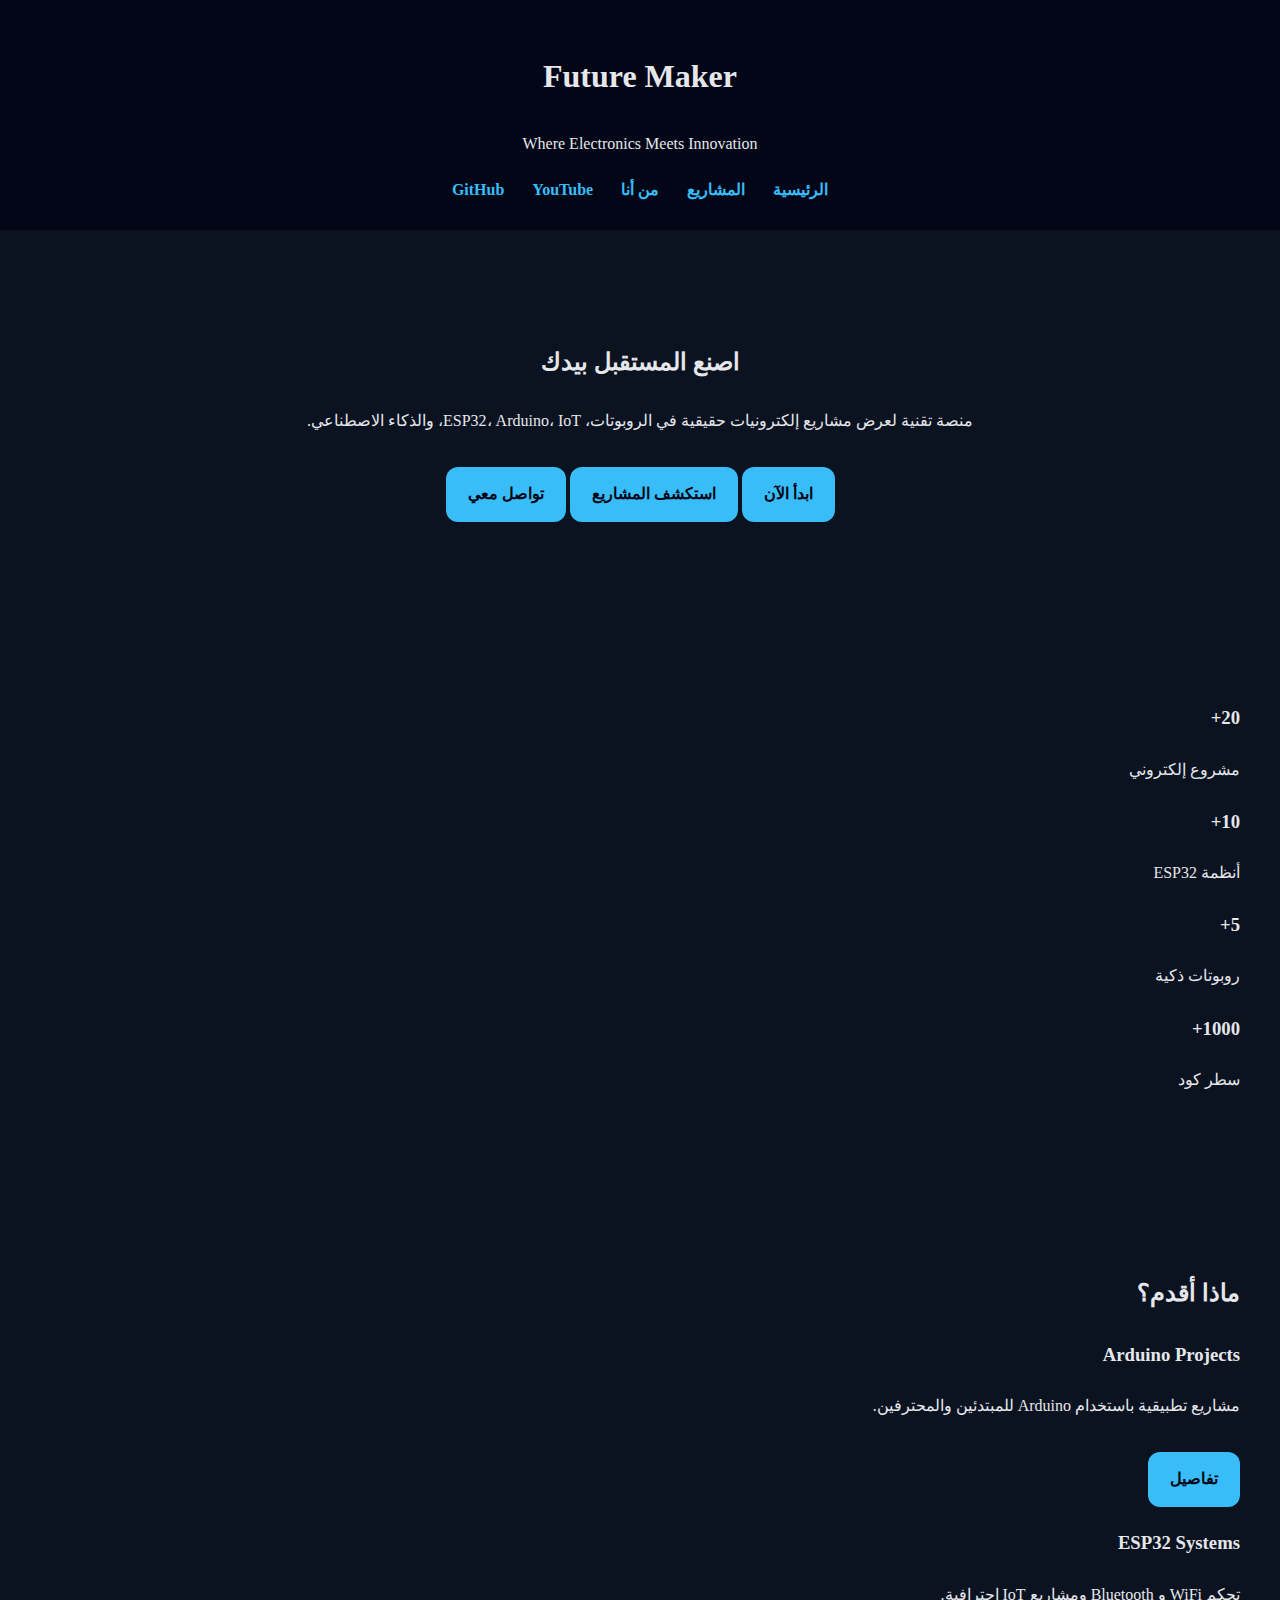
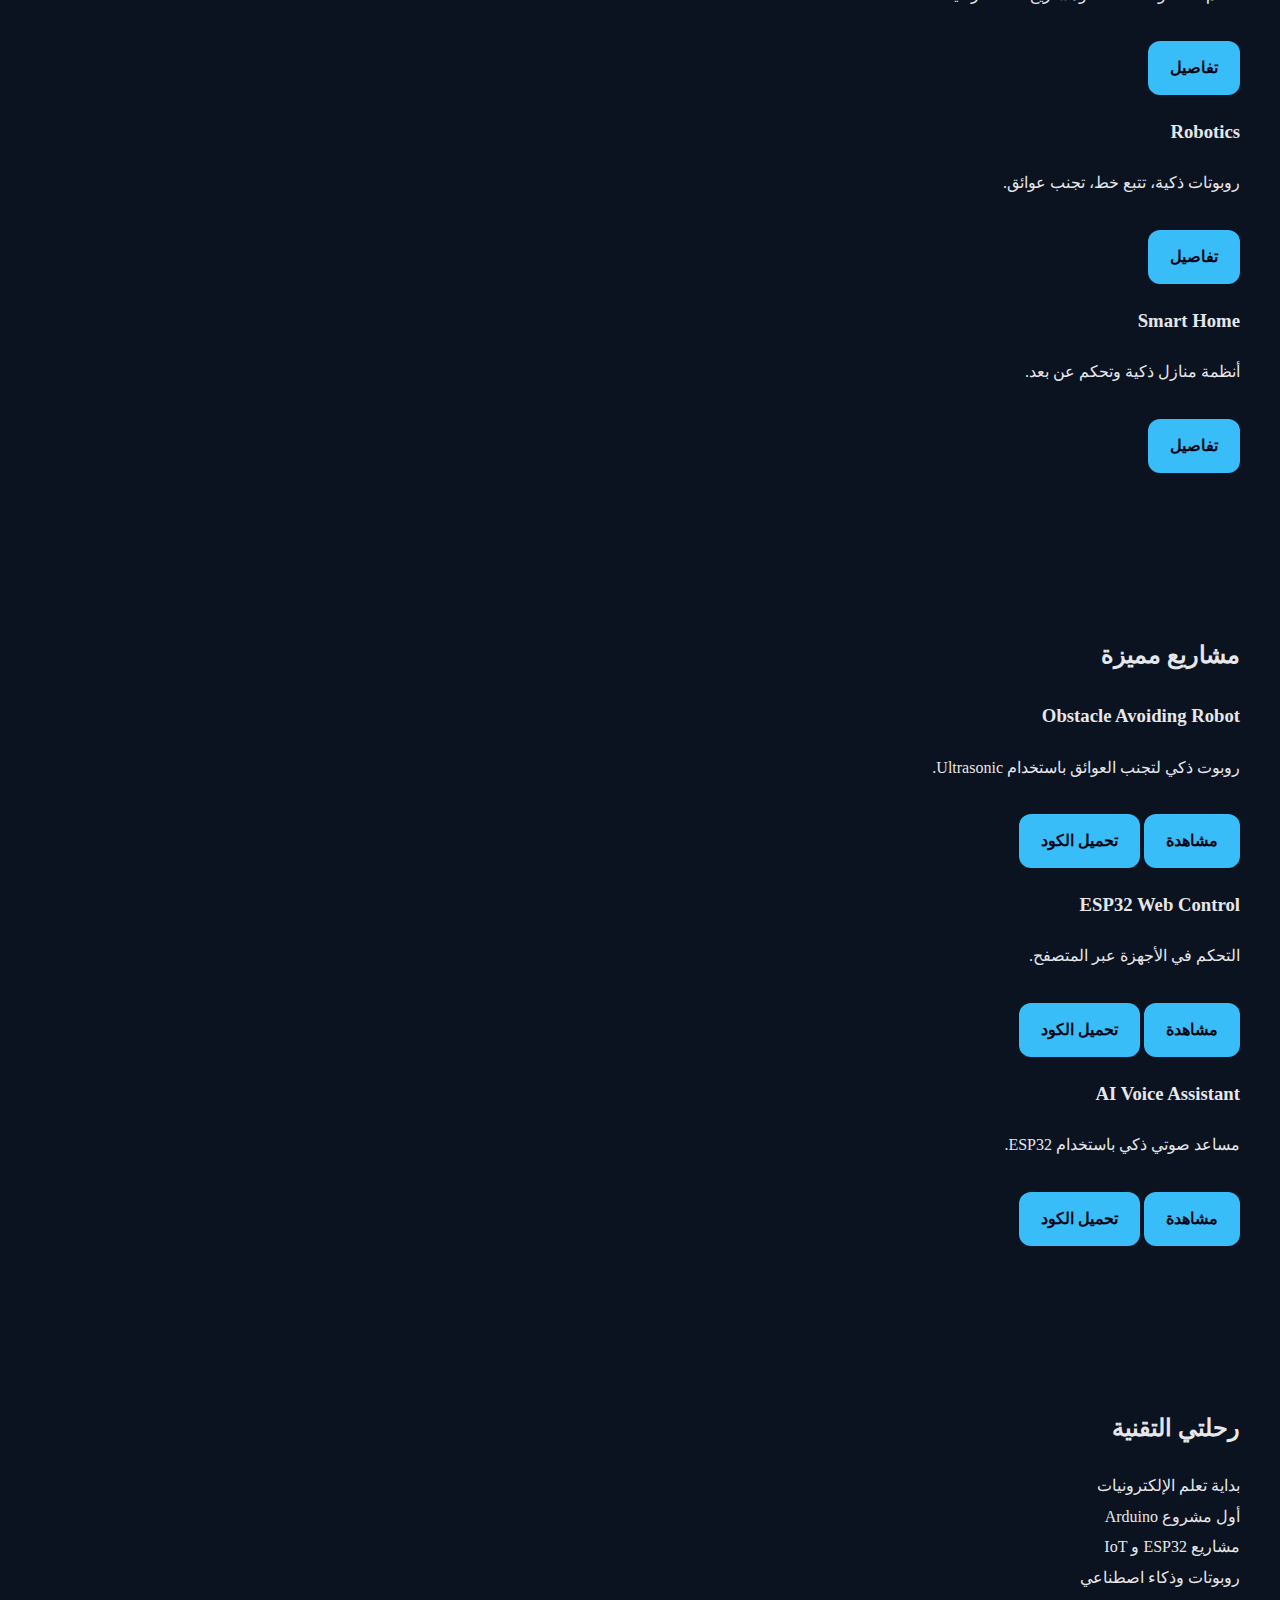
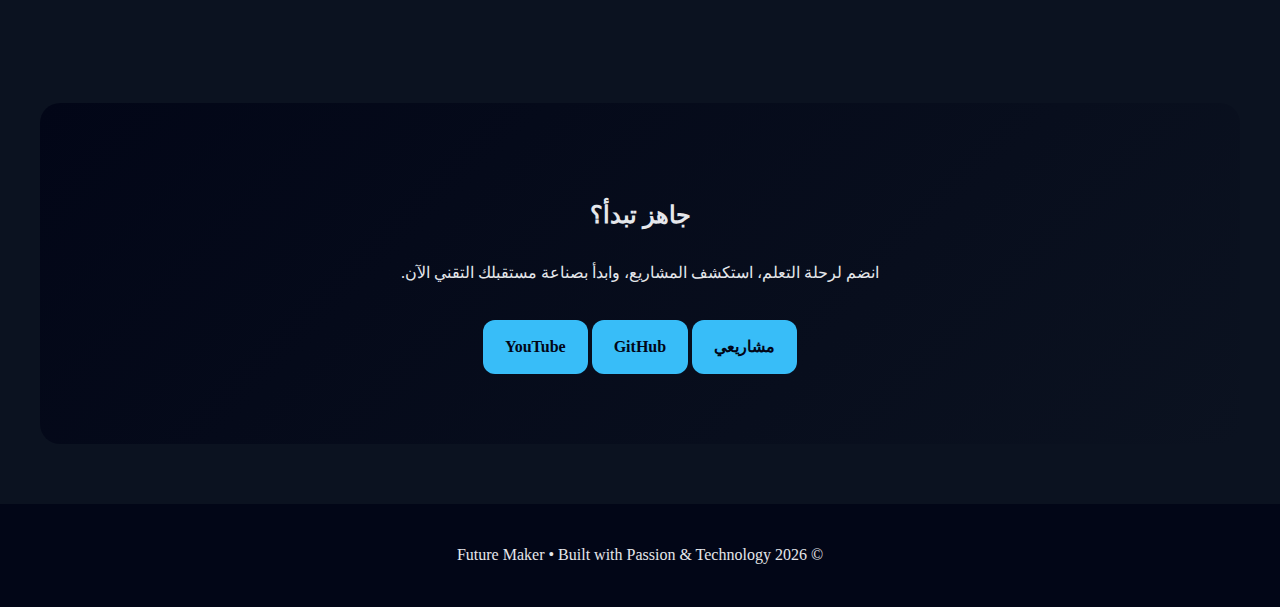
<file: index.html>
<!DOCTYPE html>
<html lang="ar">
<head>
<meta charset="UTF-8">
<meta name="viewport" content="width=device-width, initial-scale=1.0">

<title>Future Maker | Electronics • Robotics • ESP32</title>

<meta name="description" content="Future Maker منصة احترافية لعرض مشاريع الإلكترونيات والروبوتات و ESP32 و Arduino مع صور، فيديوهات، وأكواد مفتوحة المصدر.">
<meta name="keywords" content="Arduino, ESP32, Robotics, Electronics, IoT, AI, Future Maker">

<link rel="stylesheet" href="css/style.css">
</head>

<body>

<!-- ================= HEADER ================= -->
<header>
  <h1>Future Maker</h1>
  <p>Where Electronics Meets Innovation</p>
  <nav>
    <a href="#">الرئيسية</a>
    <a href="projects.html">المشاريع</a>
    <a href="about.html">من أنا</a>
    <a href="#">GitHub</a>
    <a href="#">YouTube</a>
  </nav>
</header>

<!-- ================= HERO ================= -->
<section class="hero gradient">
  <h2>اصنع المستقبل بيدك</h2>
  <p>
    منصة تقنية لعرض مشاريع إلكترونيات حقيقية
    في الروبوتات، ESP32، Arduino، IoT،
    والذكاء الاصطناعي.
  </p>

  <div class="hero-buttons">
    <a class="btn">ابدأ الآن</a>
    <a class="btn outline">استكشف المشاريع</a>
    <a class="btn secondary">تواصل معي</a>
  </div>
</section>

<!-- ================= STATS ================= -->
<section class="section stats">
  <div class="stat-card">
    <h3>20+</h3>
    <p>مشروع إلكتروني</p>
  </div>
  <div class="stat-card">
    <h3>10+</h3>
    <p>أنظمة ESP32</p>
  </div>
  <div class="stat-card">
    <h3>5+</h3>
    <p>روبوتات ذكية</p>
  </div>
  <div class="stat-card">
    <h3>1000+</h3>
    <p>سطر كود</p>
  </div>
</section>

<!-- ================= SERVICES ================= -->
<section class="section">
  <h2>ماذا أقدم؟</h2>

  <div class="cards">
    <div class="card blue">
      <h3>Arduino Projects</h3>
      <p>مشاريع تطبيقية باستخدام Arduino للمبتدئين والمحترفين.</p>
      <a class="btn small">تفاصيل</a>
    </div>

    <div class="card purple">
      <h3>ESP32 Systems</h3>
      <p>تحكم WiFi و Bluetooth ومشاريع IoT احترافية.</p>
      <a class="btn small">تفاصيل</a>
    </div>

    <div class="card green">
      <h3>Robotics</h3>
      <p>روبوتات ذكية، تتبع خط، تجنب عوائق.</p>
      <a class="btn small">تفاصيل</a>
    </div>

    <div class="card orange">
      <h3>Smart Home</h3>
      <p>أنظمة منازل ذكية وتحكم عن بعد.</p>
      <a class="btn small">تفاصيل</a>
    </div>
  </div>
</section>

<!-- ================= FEATURED PROJECTS ================= -->
<section class="section gradient">
  <h2>مشاريع مميزة</h2>

  <div class="cards">
    <div class="project-card">
      <h3>Obstacle Avoiding Robot</h3>
      <p>روبوت ذكي لتجنب العوائق باستخدام Ultrasonic.</p>
      <div class="buttons">
        <a class="btn small">مشاهدة</a>
        <a class="btn small outline">تحميل الكود</a>
      </div>
    </div>

    <div class="project-card">
      <h3>ESP32 Web Control</h3>
      <p>التحكم في الأجهزة عبر المتصفح.</p>
      <div class="buttons">
        <a class="btn small">مشاهدة</a>
        <a class="btn small outline">تحميل الكود</a>
      </div>
    </div>

    <div class="project-card">
      <h3>AI Voice Assistant</h3>
      <p>مساعد صوتي ذكي باستخدام ESP32.</p>
      <div class="buttons">
        <a class="btn small">مشاهدة</a>
        <a class="btn small outline">تحميل الكود</a>
      </div>
    </div>
  </div>
</section>

<!-- ================= TIMELINE ================= -->
<section class="section">
  <h2>رحلتي التقنية</h2>

  <div class="timeline">
    <div class="timeline-item">بداية تعلم الإلكترونيات</div>
    <div class="timeline-item">أول مشروع Arduino</div>
    <div class="timeline-item">مشاريع ESP32 و IoT</div>
    <div class="timeline-item">روبوتات وذكاء اصطناعي</div>
  </div>
</section>

<!-- ================= CTA ================= -->
<section class="section highlight">
  <h2>جاهز تبدأ؟</h2>
  <p>
    انضم لرحلة التعلم،
    استكشف المشاريع،
    وابدأ بصناعة مستقبلك التقني الآن.
  </p>

  <div class="hero-buttons">
    <a class="btn">مشاريعي</a>
    <a class="btn secondary">GitHub</a>
    <a class="btn outline">YouTube</a>
  </div>
</section>

<!-- ================= FOOTER ================= -->
<footer>
  <p>© 2026 Future Maker • Built with Passion & Technology</p>
</footer>

</body>
</html>
</file>
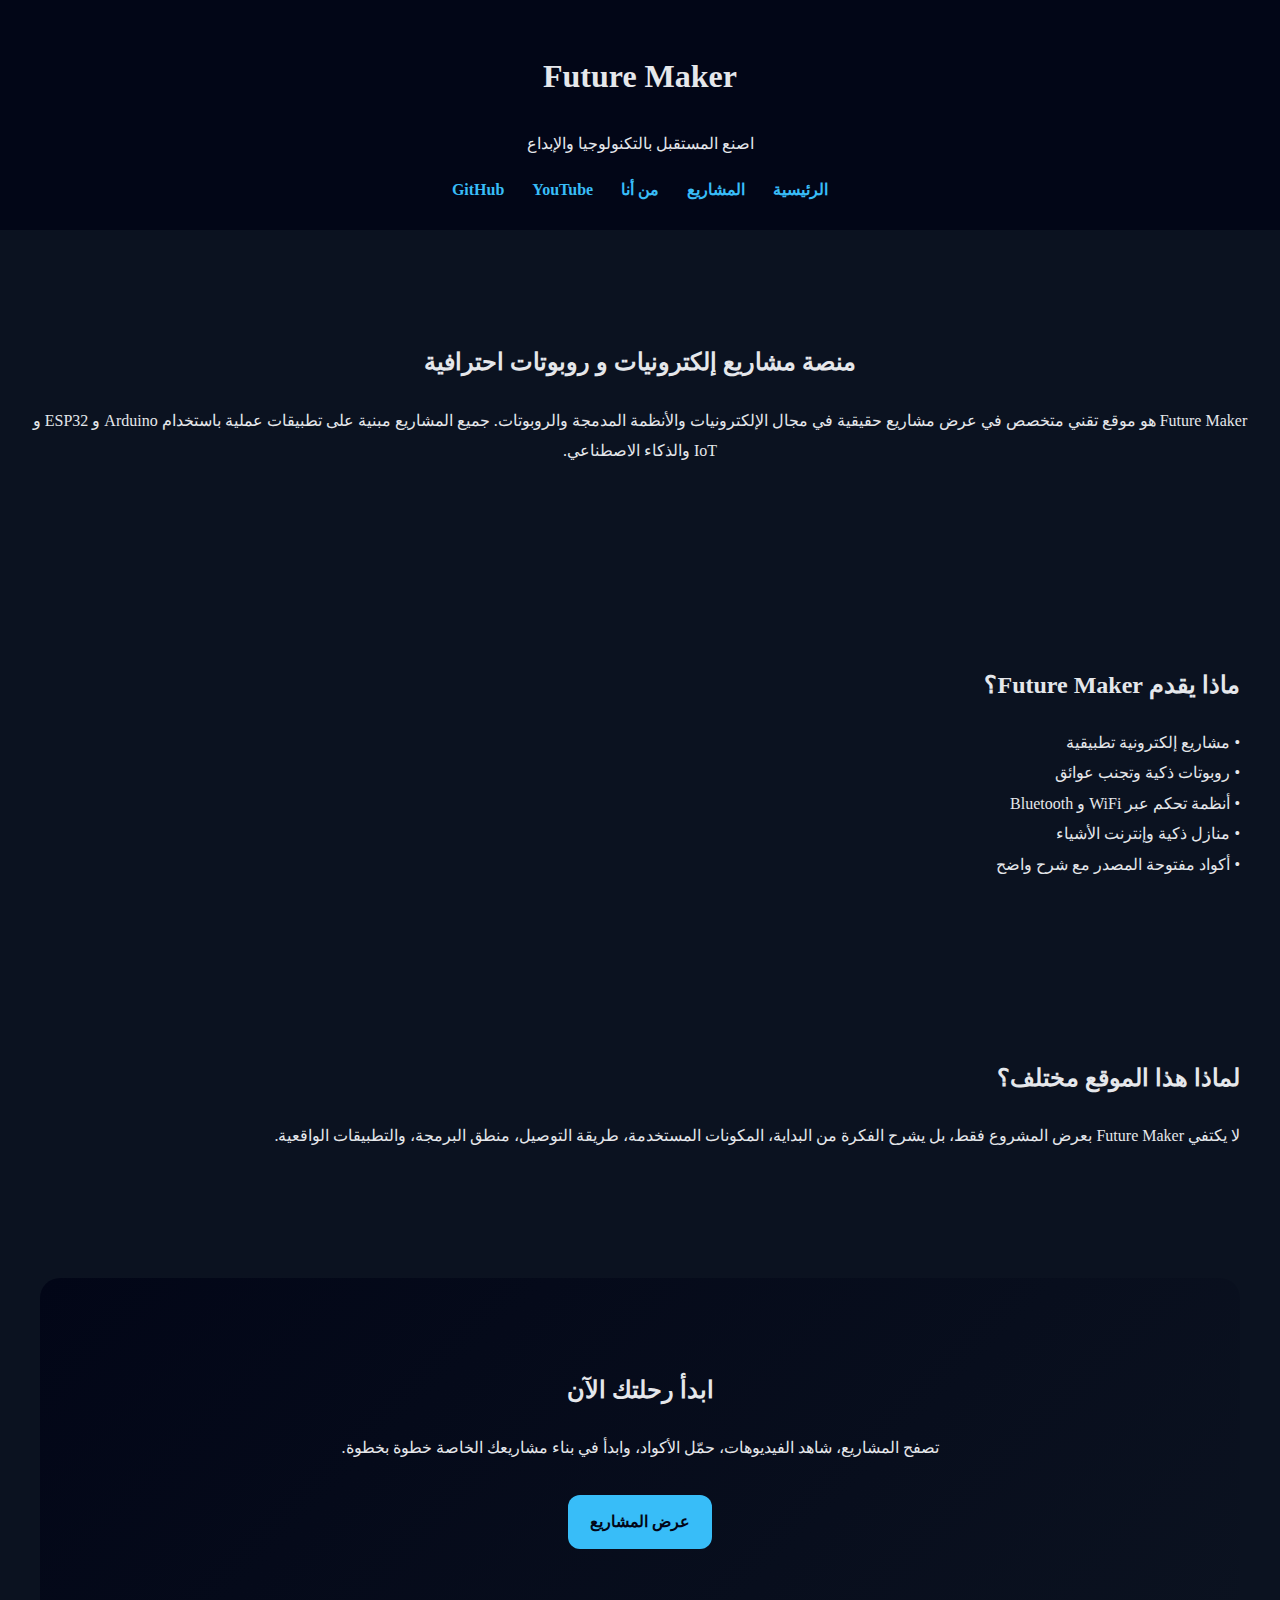
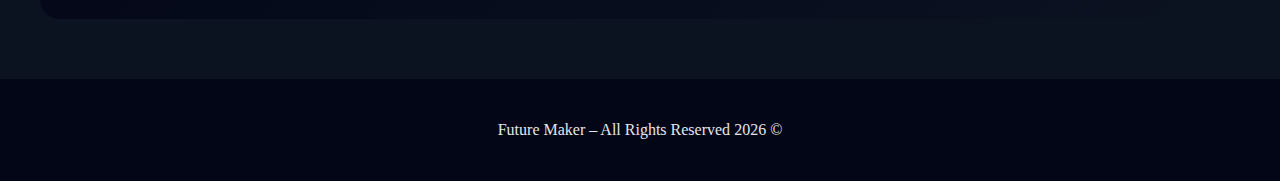
<file: about.html>
<!DOCTYPE html>
<html lang="ar">
<head>
<meta charset="UTF-8">
<meta name="viewport" content="width=device-width, initial-scale=1.0">

<title>Future Maker | Electronics, Robotics & ESP32 Projects</title>

<!-- SEO -->
<meta name="description" content="Future Maker منصة احترافية لعرض مشاريع الإلكترونيات، Arduino، ESP32، Robotics، IoT والذكاء الاصطناعي مع صور، فيديوهات، وأكواد مفتوحة المصدر.">
<meta name="keywords" content="Arduino, ESP32, Robotics, Electronics, IoT, AI, Embedded Systems, Smart Home">
<meta name="author" content="Future Maker">

<!-- Schema -->
<script type="application/ld+json">
{
 "@context":"https://schema.org",
 "@type":"Person",
 "name":"Future Maker",
 "jobTitle":"Electronics Developer",
 "knowsAbout":["Arduino","ESP32","Robotics","IoT","Electronics"],
 "sameAs":["https://github.com/","https://youtube.com/"]
}
</script>

<link rel="stylesheet" href="css/style.css">
</head>

<body>

<header>
  <h1>Future Maker</h1>
  <p>اصنع المستقبل بالتكنولوجيا والإبداع</p>
  <nav>
    <a href="index.html">الرئيسية</a>
    <a href="projects.html">المشاريع</a>
    <a href="about.html">من أنا</a>
    <a href="https://github.com/" target="_blank">GitHub</a>
    <a href="https://youtube.com/" target="_blank">YouTube</a>
  </nav>
</header>

<section class="hero">
  <h2>منصة مشاريع إلكترونيات و روبوتات احترافية</h2>
  <p>
    Future Maker هو موقع تقني متخصص في عرض مشاريع حقيقية
    في مجال الإلكترونيات والأنظمة المدمجة والروبوتات.
    جميع المشاريع مبنية على تطبيقات عملية باستخدام
    Arduino و ESP32 و IoT والذكاء الاصطناعي.
  </p>
</section>

<section class="section">
  <h2>ماذا يقدم Future Maker؟</h2>
  <p>
    • مشاريع إلكترونية تطبيقية  
    <br>• روبوتات ذكية وتجنب عوائق  
    <br>• أنظمة تحكم عبر WiFi و Bluetooth  
    <br>• منازل ذكية وإنترنت الأشياء  
    <br>• أكواد مفتوحة المصدر مع شرح واضح  
  </p>
</section>

<section class="section">
  <h2>لماذا هذا الموقع مختلف؟</h2>
  <p>
    لا يكتفي Future Maker بعرض المشروع فقط،
    بل يشرح الفكرة من البداية،
    المكونات المستخدمة،
    طريقة التوصيل،
    منطق البرمجة،
    والتطبيقات الواقعية.
  </p>
</section>

<section class="section highlight">
  <h2>ابدأ رحلتك الآن</h2>
  <p>
    تصفح المشاريع، شاهد الفيديوهات،
    حمّل الأكواد، وابدأ في بناء
    مشاريعك الخاصة خطوة بخطوة.
  </p>
  <a href="projects.html" class="btn">عرض المشاريع</a>
</section>

<footer>
  <p>© 2026 Future Maker – All Rights Reserved</p>
</footer>

</body>
</html>
</file>
<file: css/style.css>
*{
  box-sizing:border-box;
}

body{
  margin:0;
  font-family:'Segoe UI',Tahoma;
  background:#0b1220;
  color:#e5e7eb;
  direction:rtl;
  line-height:1.9;
}

/* Header */
header{
  background:#020617;
  text-align:center;
  padding:25px;
  position:sticky;
  top:0;
}

nav a{
  color:#38bdf8;
  margin:0 12px;
  text-decoration:none;
  font-weight:bold;
  transition:color .3s;
}
nav a:hover{
  color:white;
}

/* Sections */
.hero{
  padding:90px 30px;
  text-align:center;
  animation:fadeUp 1.2s ease;
}

.section{
  padding:70px 40px;
  animation:fadeUp 1s ease;
}

.highlight{
  background:linear-gradient(135deg,#020617,#0b1220);
  border-radius:20px;
  text-align:center;
  margin:40px;
}

/* Buttons */
.btn{
  display:inline-block;
  padding:12px 22px;
  margin-top:15px;
  background:#38bdf8;
  color:#020617;
  border-radius:12px;
  text-decoration:none;
  font-weight:bold;
  transition:transform .3s, box-shadow .3s;
}
.btn:hover{
  transform:translateY(-6px);
  box-shadow:0 15px 30px rgba(56,189,248,.35);
}

/* About */
.about-hero{
  text-align:center;
  background:#020617;
  border-radius:20px;
}

.skills{
  list-style:none;
  padding:0;
  display:grid;
  grid-template-columns:repeat(auto-fit,minmax(160px,1fr));
  gap:15px;
}

.skills li{
  background:#020617;
  padding:15px;
  border-radius:12px;
  text-align:center;
  transition:all .4s;
}

.skills li:hover{
  background:#38bdf8;
  color:#020617;
  transform:scale(1.1);
}

/* Footer */
footer{
  background:#020617;
  text-align:center;
  padding:20px;
  margin-top:60px;
}

/* Animations */
@keyframes fadeUp{
  from{
    opacity:0;
    transform:translateY(40px);
  }
  to{
    opacity:1;
    transform:translateY(0);
  }
}
</file>
